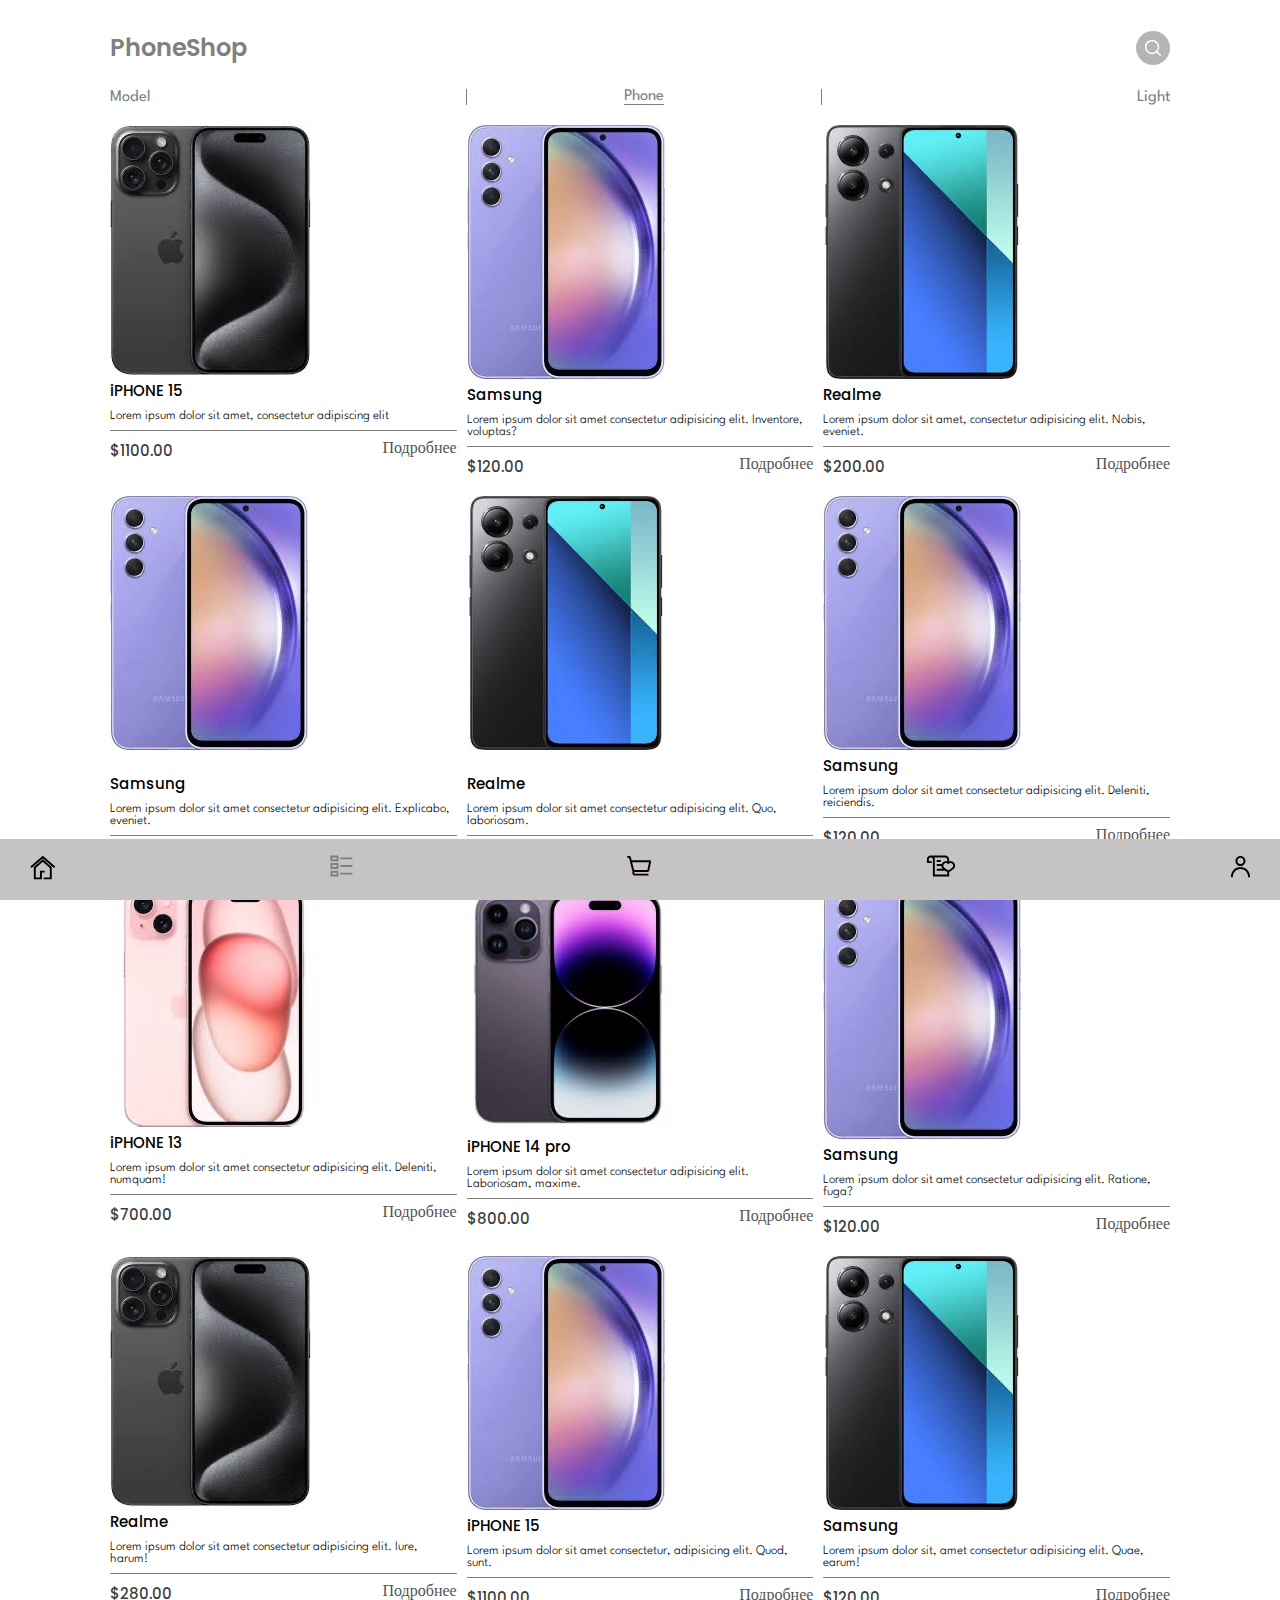
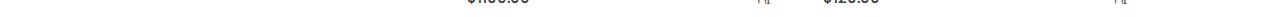
<file: index.html>
<!DOCTYPE html>
<html lang="en">
<head>
    <meta charset="UTF-8">
    <meta name="viewport" content="width=device-width, initial-scale=1.0">
    <link rel="preconnect" href="https://fonts.googleapis.com">
    <link rel="preconnect" href="https://fonts.gstatic.com" crossorigin>
    <link href="https://fonts.googleapis.com/css2?family=League+Spartan:wght@100..900&family=Poppins:ital,wght@0,100;0,200;0,300;0,400;0,500;0,600;0,700;0,800;0,900;1,100;1,200;1,300;1,400;1,500;1,600;1,700;1,800;1,900&display=swap" rel="stylesheet">
    <link rel="stylesheet" href="style.css">
    <title>Phone Shop</title>
</head>
<body>
    <div class="main-container">
      <header>
        <div>
          <h2 class="header-title poppins-semibold">PhoneShop</h2>
        </div>
        <div>
          <div class="search-container">
            <img src="./images/search.svg">
          </div>
        </div>
      </header>
      <div class="category">
        <ul class="category-list">
          <li class="category-item">
            <a href="#" class="spartan-medium">Model</a>
          </li>
          <li class="category-item">
            <a href="#" class="spartan-medium">Phone</a>
          </li>
          <li class="category-item item3">
            <a href="#" class="spartan-medium">Light</a>
          </li>
        </ul>
      </div>
      <div class="products-list">
        <div class="product">
          <div class="product-image">
            <img src="./images/1.PNG">
          </div>
          <div class="product-info">
            <h3 class="poppins-medium">iPHONE 15</h3>
            <p class="spartan-light">
              Lorem ipsum dolor sit amet, consectetur adipiscing elit
            </p>
          </div>
          <div class="product-actions">
            <div class="price">
              <strong class="poppins-medium">$1100.00</strong>
            </div>
            <div class="tools">
              <a href="details.html?id=1">Подробнее</a>
            </div>
          </div>
        </div>
        <div class="product">
          <div class="product-image">
            <img src="./images/4.PNG">
          </div>
          <div class="product-info">
            <h3 class="poppins-medium">Samsung</h3>
            <p class="spartan-light">
              Lorem ipsum dolor sit amet consectetur adipisicing elit. Inventore, voluptas?
            </p>
          </div>
          <div class="product-actions">
            <div class="price">
              <strong class="poppins-medium">$120.00</strong>
            </div>
            <div class="tools">
              <a href="details.html?id=2">Подробнее</a>
            </div>
          </div>
        </div>
        <div class="product">
          <div class="product-image">
            <img src="./images/3.PNG">
          </div>
          <div class="product-info">
            <h3 class="poppins-medium">Realme</h3>
            <p class="spartan-light">
              Lorem ipsum dolor sit amet, consectetur adipisicing elit. Nobis, eveniet.
            </p>
          </div>
          <div class="product-actions">
            <div class="price">
              <strong class="poppins-medium">$200.00</strong>
            </div>
            <div class="tools">
              <a href="details.html?id=3">Подробнее</a>
            </div>
          </div>
        </div>
        
        <div class="product">
          <div class="product-image">
            <img src="./images/4.PNG">
          </div>
          <div class = "unique-bed">
            <div class="product-info">
              <h3 class="poppins-medium">Samsung</h3>
              <p class="spartan-light">
                Lorem ipsum dolor sit amet consectetur adipisicing elit. Explicabo, eveniet.
              </p>
            </div>
            <div class="product-actions">
              <div class="price">
                <strong class="poppins-medium">$350.00</strong>
              </div>
              <div class="tools">
                <a href="details.html?id=4">Подробнее</a>
              </div>
            </div>
          </div>
        </div>
        <div class="product">
          <div class="product-image">
            <img src="./images/3.PNG">
          </div>
          <div class = "unique-bed">
            <div class="product-info">
              <h3 class="poppins-medium">Realme</h3>
              <p class="spartan-light">
                Lorem ipsum dolor sit amet consectetur adipisicing elit. Quo, laboriosam.
              </p>
            </div>
            <div class="product-actions">
              <div class="price">
                <strong class="poppins-medium">$150.00</strong>
              </div>
              <div class="tools">
                <a href="details.html?id=5">Подробнее</a>
              </div>
            </div>
          </div>
        </div>
        <div class="product">
          <div class="product-image">
            <img src="./images/4.PNG">
          </div>
          <div class="product-info">
            <h3 class="poppins-medium">Samsung</h3>
            <p class="spartan-light">
              Lorem ipsum dolor sit amet consectetur adipisicing elit. Deleniti, reiciendis.
            </p>
          </div>
          <div class="product-actions">
            <div class="price">
              <strong class="poppins-medium">$120.00</strong>
            </div>
            <div class="tools">
              <a href="details.html?id=6">Подробнее</a>
            </div>
          </div>
        </div>
        <div class="product">
          <div class="product-image">
            <img src="./images/2.PNG">
          </div>
          <div class="product-info">
            <h3 class="poppins-medium">iPHONE 13</h3>
            <p class="spartan-light">
              Lorem ipsum dolor sit amet consectetur adipisicing elit. Deleniti, numquam!
            </p>
          </div>
          <div class="product-actions">
            <div class="price">
              <strong class="poppins-medium">$700.00</strong>
            </div>
            <div class="tools">
              <a href="details.html?id=7">Подробнее</a>
            </div>
          </div>
        </div>
        <div class="product">
          <div class="product-image">
            <img src="./images/8.JPG">
          </div>
          <div class="product-info">
            <h3 class="poppins-medium">iPHONE 14 pro</h3>
            <p class="spartan-light">
              Lorem ipsum dolor sit amet consectetur adipisicing elit. Laboriosam, maxime.
            </p>
          </div>
          <div class="product-actions">
            <div class="price">
              <strong class="poppins-medium">$800.00</strong>
            </div>
            <div class="tools">
              <a href="details.html?id=8">Подробнее</a>
            </div>
          </div>
        </div>
        <div class="product">
          <div class="product-image">
            <img src="./images/4.PNG">
          </div>
          <div class="product-info">
            <h3 class="poppins-medium">Samsung</h3>
            <p class="spartan-light">
              Lorem ipsum dolor sit amet consectetur adipisicing elit. Ratione, fuga?
            </p>
          </div>
          <div class="product-actions">
            <div class="price">
              <strong class="poppins-medium">$120.00</strong>
            </div>
            <div class="tools">
              <a href="details.html?id=9">Подробнее</a>
            </div>
          </div>
        </div>
        <div class="product">
          <div class="product-image">
            <img src="./images/1.PNG">
          </div>
          <div class="product-info">
            <h3 class="poppins-medium">Realme</h3>
            <p class="spartan-light">
              Lorem ipsum dolor sit amet consectetur adipisicing elit. Iure, harum!
            </p>
          </div>
          <div class="product-actions">
            <div class="price">
              <strong class="poppins-medium">$280.00</strong>
            </div>
            <div class="tools">
              <a href="details.html?id=10">Подробнее</a>
            </div>
          </div>
        </div>
        <div class="product">
          <div class="product-image">
            <img src="./images/4.PNG">
          </div>
          <div class="product-info">
            <h3 class="poppins-medium">iPHONE 15</h3>
            <p class="spartan-light">
              Lorem ipsum dolor sit amet consectetur, adipisicing elit. Quod, sunt.
            </p>
          </div>
          <div class="product-actions">
            <div class="price">
              <strong class="poppins-medium">$1100.00</strong>
            </div>
            <div class="tools">
              <a href="details.html?id=11">Подробнее</a> 
            </div>
          </div>
        </div>
        <div class="product">
          <div class="product-image">
            <img src="./images/3.PNG">
          </div>
          <div class="product-info">
            <h3 class="poppins-medium">Samsung</h3>
            <p class="spartan-light">
              Lorem ipsum dolor sit, amet consectetur adipisicing elit. Quae, earum!
            </p>
          </div>
          <div class="product-actions">
            <div class="price">
              <strong class="poppins-medium">$120.00</strong>
            </div>
            <div class="tools">
              <a href="details.html?id=12">Подробнее</a> 
            </div>
          </div>
        </div>
      </div>
      <footer>
        <ul class="footer-menu">
          <li>
            <a href="#"><img src="./images/home.svg"></a>
          </li>
          <li>
            <a href="#"><img src="./images/tools.svg"></a>
          </li>
          <li>
            <a href="#"><img src="./images/cart.svg"></a>
          </li>
          <li>
            <a href="#"><img src="./images/favorites.svg"></a>
          </li>
          <li>
            <a href="#"><img src="./images/profile.svg"></a>
          </li>
        </ul>
      </footer>
    </div>
</body>
</html>
</file>
<file: style.css>
* {
    margin: 0;
    padding: 0;
    box-sizing: border-box;
}

.spartan-light, .spartan-medium {
    font-family: "League Spartan", sans-serif;
    font-optical-sizing: auto;
    font-style: normal;
}

.spartan-light {
    font-weight: 300;
}

.spartan-medium {
    font-weight: 400;
}

.poppins-medium, .poppins-semibold {
    font-family: "Poppins", sans-serif;
    font-style: normal;
}

.poppins-medium {
    font-weight: 500;
}

.poppins-semibold {
    font-weight: 600;
}

.main-container {
    max-width: 1100px;
    padding: 0 20px;
    margin: 0 auto;
    position: relative;
}

header {
    display: flex;
    justify-content: space-between;
    align-items: center;
    margin-top: 30px;
}

.header-title {
    color: grey;
}

.search-container {
    background-color: rgb(181, 181, 181);
    padding: 8px;
    border-radius: 50%;
    display: flex;
    align-items: center;
    justify-content: center;
}

.category {
    margin-top: 24px;
}

.category-list {
    display: flex;
    list-style-type: none;
    justify-content: space-between;
}

.category-item {
    display: flex;
    align-items: center;
    flex-grow: 1;
}

.category-item:nth-child(2) {
    justify-content: center;
    border-right: 1px solid grey;
    border-left: 1px solid grey;
    & > a {
        border-bottom: 1.61px solid grey;
    }
}

.category-item:nth-child(3) {
    justify-content: flex-end;
}

.category-item > a {
    color: grey;
    text-decoration: none;
    font-size: 16.24px;
}

.products-list {
    display: grid;
    grid-template-columns: repeat(3, 1fr);
    gap: 10px;
    margin-top: 20px;
}

.product {
    width: 100%;
}

.unique-bed{
    margin-top: 18px;
}

.product-info > h3 {
    font-size: 15px;
}

.product-info > p {
    padding: 8px 0;
    font-size: 13px;
    border-bottom: 0.5px solid rgb(127, 127, 127);
}

.product-actions {
    display: flex;
    padding: 8px 0;
    justify-content: space-between;
}

.price > strong {
    font-size: 15px;
    color: rgb(63, 63, 63);
}

.tools > a{
    text-decoration: none;
    color: rgb(84, 84, 83);
}

.tools {
    display: flex;
    gap: 5px;
}

.tools > button {
    padding: 6px;
    border-radius: 50%;
    display: flex;
    align-items: center;
    justify-content: center;
    border: none;
    outline: none;
    background-color: rgb(78, 78, 78);
    cursor: pointer;
}

footer {
    position: fixed;
    bottom: 0;
    left: 0;
    width: 100%;
    background: #c5c3c3;
    padding: 16px 30px;
    color: black;
}

.footer-menu {
    display: flex;
    list-style-type: none;
    justify-content: space-between;
}

.product-detail {
    display: flex;
    max-width: 1200px;
    margin: 20px auto;
    padding: 10px;
    align-items: start; /* Выравнивание элементов в начале контейнера */
}

.img-uniq {
    flex: 1; /* Занимает половину доступного пространства */
    display: flex;
    flex-direction: column;
    align-items: center; /* Центрирование содержимого */
}

.product-image-large img {
    width: 100%; /* Полная ширина родительского блока */
    max-width: 500px; /* Максимальная ширина изображения */
    height: 500px;
    margin-bottom: 20px; /* Отступ между изображением и кнопкой */
}

.desc-uniq {
    flex: 1; /* Занимает половину доступного пространства */
    padding: 20px;
    height: 608px;
    display: flex;
    flex-direction: column;
    justify-content: space-between; /* Центрирование содержимого по вертикали */
}

.back-button {
    margin-top: 10px;
    padding: 10px 20px;
    background-color: grey;
    color: white;
    text-decoration: none;
    align-self: center; /* Выравнивание по центру родительского блока */
}

.add-to-cart-button, .back-button {
    border: none;
    cursor: pointer;
    font-size: 16px;
    text-align: center;
    display: inline-block;
    background-color: grey;
    color: white;
    text-decoration: none;
    padding: 12px 24px;
    margin-top: 20px;
}
</file>
